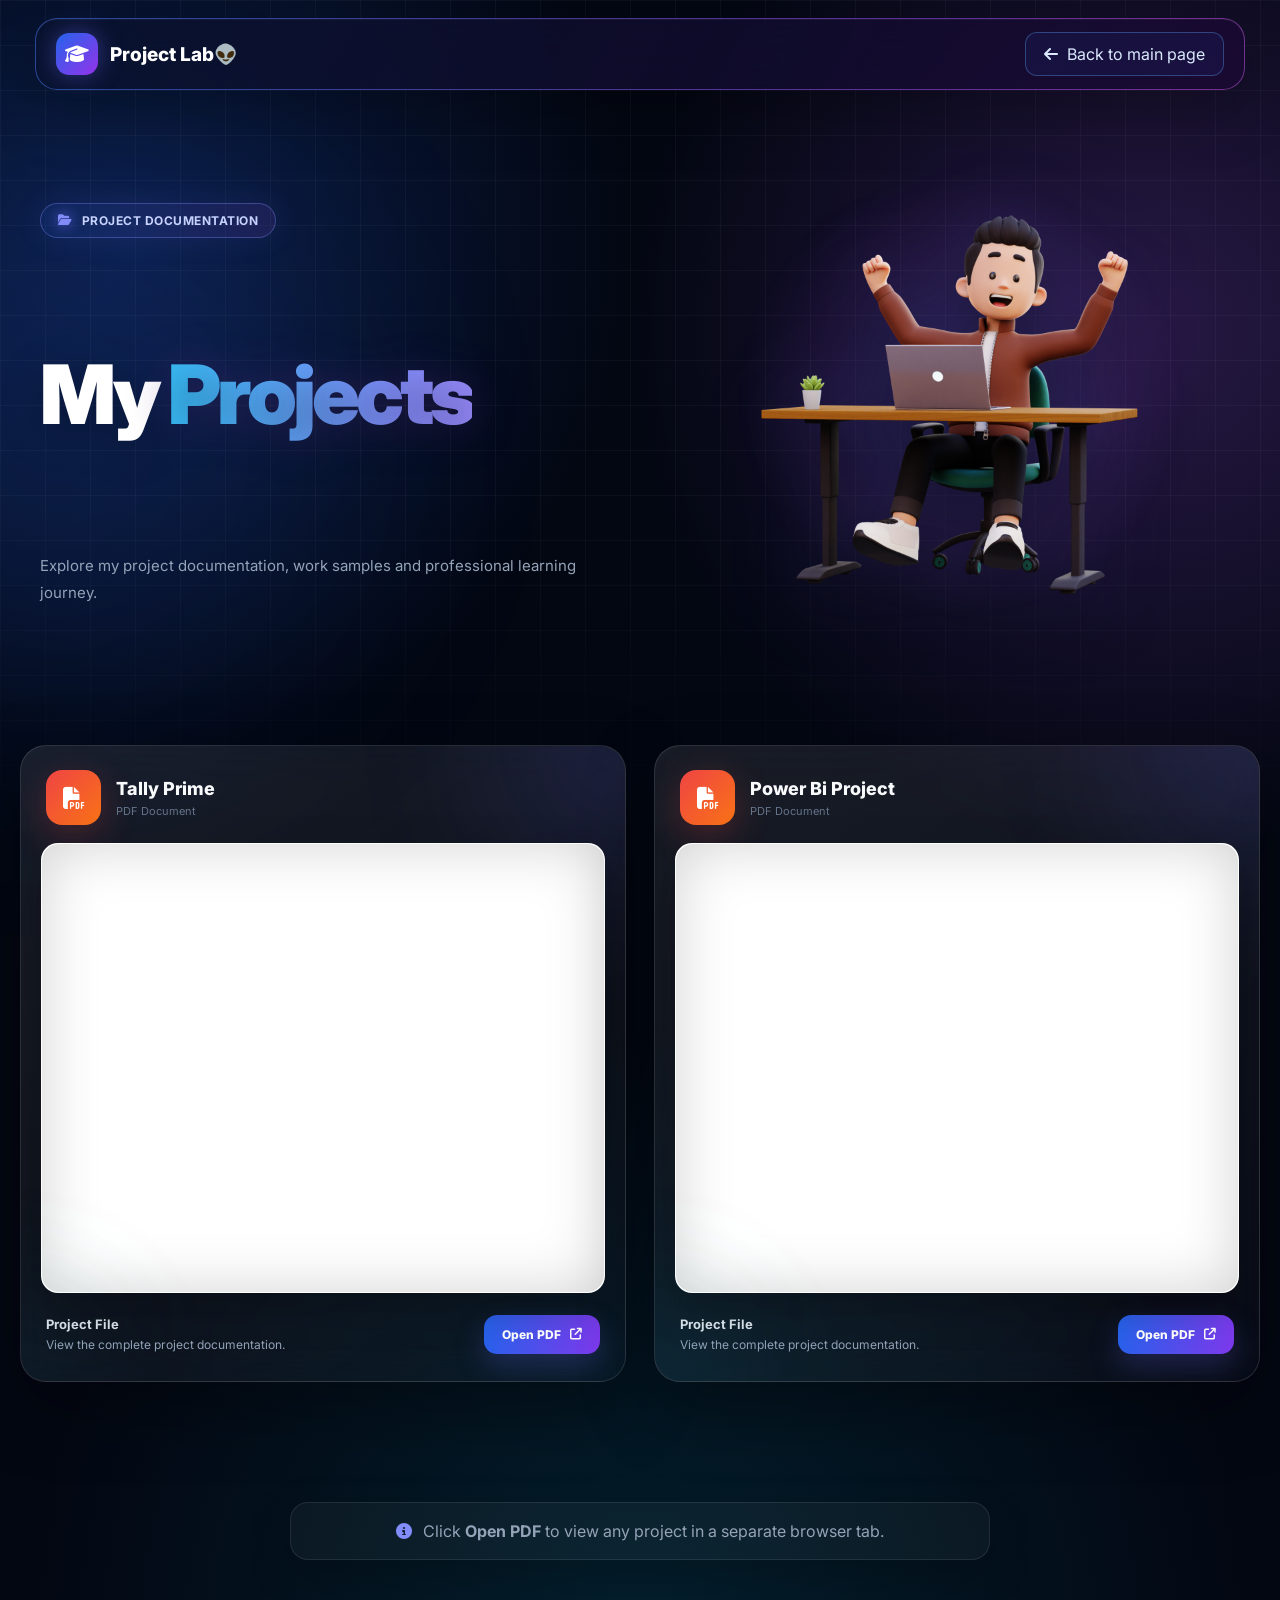
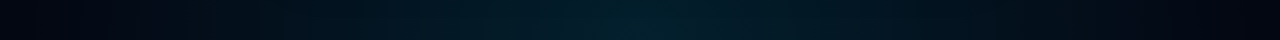
<file: project.html>
<!DOCTYPE html>
<html lang="en">
<head>
    <meta charset="UTF-8">
    <meta name="viewport" content="width=device-width, initial-scale=1.0">

    <title>My Projects | Mohit Kumar</title>

    <!-- Google Font -->
    <link rel="preconnect" href="https://fonts.googleapis.com">
    <link rel="preconnect" href="https://fonts.gstatic.com" crossorigin>
    <link href="https://fonts.googleapis.com/css2?family=Inter:wght@400;500;600;700;800&display=swap" rel="stylesheet">

    <!-- Font Awesome -->
    <link rel="stylesheet"
          href="https://cdnjs.cloudflare.com/ajax/libs/font-awesome/6.5.2/css/all.min.css">

    <style>

       /* =========================================================
   MOHIT KUMAR — PROJECT PAGE
   PREMIUM 3D / NEON / GLASSMORPHISM
========================================================= */

* {
    margin: 0;
    padding: 0;
    box-sizing: border-box;
}

html {
    scroll-behavior: smooth;
}

body {
    min-height: 100vh;
    font-family: "Inter", sans-serif;
    color: #fff;
    overflow-x: hidden;

    background:
        radial-gradient(
            circle at 10% 15%,
            rgba(37, 99, 235, .25),
            transparent 28%
        ),
        radial-gradient(
            circle at 90% 20%,
            rgba(168, 85, 247, .22),
            transparent 30%
        ),
        radial-gradient(
            circle at 50% 100%,
            rgba(6, 182, 212, .14),
            transparent 35%
        ),
        #030712;
}


/* =========================================================
   BACKGROUND GRID / TEXTURE
========================================================= */

body::before {
    content: "";
    position: fixed;
    inset: 0;

    pointer-events: none;
    z-index: -10;

    background-image:
        linear-gradient(
            rgba(255,255,255,.035) 1px,
            transparent 1px
        ),
        linear-gradient(
            90deg,
            rgba(255,255,255,.035) 1px,
            transparent 1px
        );

    background-size: 45px 45px;

    mask-image:
        linear-gradient(
            to bottom,
            black 0%,
            black 55%,
            transparent 100%
        );
}


/* =========================================================
   BIG AMBIENT LIGHT
========================================================= */

body::after {
    content: "";

    position: fixed;

    width: 550px;
    height: 550px;

    left: -220px;
    top: 20%;

    border-radius: 50%;

    background: #2563eb;

    filter: blur(130px);

    opacity: .12;

    z-index: -9;

    animation: ambientMove 10s ease-in-out infinite alternate;
}

@keyframes ambientMove {

    0% {
        transform: translate(0, 0);
    }

    100% {
        transform: translate(280px, 100px);
    }
}


/* =========================================================
   HEADER
========================================================= */

.top-header {
    width: calc(100% - 70px);

    margin: 18px auto 0;

    padding: 13px 20px;

    display: flex;
    align-items: center;
    justify-content: space-between;

    border-radius: 22px;

    border: 1px solid rgba(255,255,255,.12);

    background:
        linear-gradient(
            120deg,
            rgba(8,18,45,.82),
            rgba(27,8,52,.72)
        );

    backdrop-filter: blur(22px);
    -webkit-backdrop-filter: blur(22px);

    box-shadow:
        0 20px 60px rgba(0,0,0,.25),
        inset 0 1px rgba(255,255,255,.05);

    position: sticky;
    top: 15px;

    z-index: 100;
}


/* Animated header border */

.top-header::before {
    content: "";

    position: absolute;
    inset: -1px;

    border-radius: inherit;

    background:
        linear-gradient(
            90deg,
            #2563eb,
            #9333ea,
            #ec4899,
            #06b6d4,
            #2563eb
        );

    background-size: 300% 100%;

    animation: headerBorder 7s linear infinite;

    opacity: .5;

    z-index: -1;

    padding: 1px;

    mask:
        linear-gradient(#fff 0 0) content-box,
        linear-gradient(#fff 0 0);

    mask-composite: exclude;
}

@keyframes headerBorder {
    to {
        background-position: 300% 0;
    }
}


/* =========================================================
   LOGO
========================================================= */

.logo {
    display: flex;
    align-items: center;
    gap: 12px;

    color: #fff;

    text-decoration: none;

    font-size: 19px;
    font-weight: 800;
}

.logo-icon {
    width: 42px;
    height: 42px;

    display: grid;
    place-items: center;

    border-radius: 13px;

    background:
        linear-gradient(
            135deg,
            #2563eb,
            #9333ea
        );

    box-shadow:
        0 0 25px rgba(99,102,241,.45);

    animation: logoPulse 3s ease-in-out infinite;
}

@keyframes logoPulse {

    50% {
        box-shadow:
            0 0 40px rgba(168,85,247,.65);
    }
}


/* =========================================================
   BACK BUTTON
========================================================= */

.back-btn {
    display: inline-flex;

    align-items: center;

    gap: 9px;

    padding: 11px 18px;

    border-radius: 12px;

    color: #dbeafe;

    text-decoration: none;

    border: 1px solid rgba(96,165,250,.35);

    background:
        rgba(37,99,235,.08);

    transition: .35s ease;
}

.back-btn:hover {

    transform: translateY(-3px);

    color: #fff;

    border-color: #60a5fa;

    background:
        rgba(37,99,235,.18);

    box-shadow:
        0 10px 35px rgba(37,99,235,.25);
}


/* =========================================================
   HERO
========================================================= */

.hero {

    width: min(1250px, calc(100% - 40px));

    min-height: 600px;

    margin: 0 auto;

    padding: 65px 20px 50px;

    display: grid;

    /*
        HTML order:

        badge
        image
        h1
        paragraph

        We use CSS grid to place them
        exactly where we want.
    */

    grid-template-columns: 1fr 1fr;

    grid-template-areas:
        "badge image"
        "title image"
        "text image";

    align-items: center;

    column-gap: 30px;

    position: relative;
}


/* =========================================================
   HERO BADGE
========================================================= */

.hero-badge {

    grid-area: badge;

    width: fit-content;

    display: inline-flex;

    align-items: center;

    gap: 9px;

    padding: 9px 17px;

    border-radius: 50px;

    color: #c7d2fe;

    font-size: 12px;

    font-weight: 700;

    letter-spacing: .5px;

    background:
        linear-gradient(
            100deg,
            rgba(37,99,235,.12),
            rgba(168,85,247,.12)
        );

    border: 1px solid rgba(129,140,248,.35);

    box-shadow:
        0 0 30px rgba(99,102,241,.12);

    animation:
        badgeFloat 3s ease-in-out infinite;
}

.hero-badge i {
    color: #818cf8;

    filter:
        drop-shadow(
            0 0 7px #6366f1
        );
}

@keyframes badgeFloat {

    0%,100% {
        transform: translateY(0);
    }

    50% {
        transform: translateY(-5px);
    }
}


/* =========================================================
   3D CHARACTER / IMAGE
========================================================= */

/*
    Tumhare HTML mein:

    <img src="3d.png" alt="">

    hai.

    Isliye ye directly us image ko style karega.
*/

.hero > img {

    grid-area: image;

    width: min(560px, 100%);

    height: 500px;

    object-fit: contain;

    object-position: center;

    justify-self: center;

    align-self: center;

    position: relative;

    z-index: 5;

    /*
        Agar PNG ka background transparent hai,
        to ye effect character ko glow dega.
    */

    filter:
        drop-shadow(
            0 30px 30px rgba(0,0,0,.45)
        )
        drop-shadow(
            0 0 35px rgba(99,102,241,.18)
        );

    animation:
        characterFloat 5s ease-in-out infinite;
}


/* Character ke peeche glow */

.hero > img::after {
    content: "";
}


/* Character floating */

@keyframes characterFloat {

    0%,100% {
        transform:
            translateY(0)
            rotate(0deg);
    }

    50% {
        transform:
            translateY(-13px)
            rotate(.6deg);
    }
}


/* =========================================================
   CHARACTER LIGHT RING
========================================================= */

.hero::before {

    content: "";

    position: absolute;

    width: 450px;
    height: 450px;

    right: 6%;
    top: 80px;

    border-radius: 50%;

    background:
        radial-gradient(
            circle,
            rgba(99,102,241,.20),
            rgba(168,85,247,.08) 45%,
            transparent 70%
        );

    filter: blur(5px);

    z-index: 0;

    animation:
        characterGlow 5s ease-in-out infinite alternate;
}

@keyframes characterGlow {

    from {
        transform: scale(.9);
        opacity: .55;
    }

    to {
        transform: scale(1.12);
        opacity: 1;
    }
}


/* =========================================================
   HERO TITLE
========================================================= */

.hero h1 {

    grid-area: title;

    margin-top: 22px;

    font-size:
        clamp(
            48px,
            7vw,
            82px
        );

    line-height: .95;

    letter-spacing: -4px;

    font-weight: 900;

    position: relative;

    z-index: 4;

    text-shadow:
        0 10px 40px rgba(0,0,0,.25);

    animation:
        titleReveal .9s ease both;
}

@keyframes titleReveal {

    from {
        opacity: 0;

        transform:
            translateY(25px);
    }

    to {
        opacity: 1;

        transform:
            translateY(0);
    }
}


/* Gradient "Projects" */

.gradient-text {

    background:
        linear-gradient(
            90deg,
            #38bdf8,
            #818cf8,
            #c084fc,
            #f472b6,
            #38bdf8
        );

    background-size: 300% auto;

    -webkit-background-clip: text;
    background-clip: text;

    color: transparent;

    animation:
        gradientMove 5s linear infinite;

    filter:
        drop-shadow(
            0 0 20px rgba(168,85,247,.18)
        );
}

@keyframes gradientMove {

    to {
        background-position: 300% center;
    }
}


/* =========================================================
   HERO DESCRIPTION
========================================================= */

.hero p {

    grid-area: text;

    max-width: 600px;

    margin-top: 22px;

    color: #94a3b8;

    font-size: 15px;

    line-height: 1.85;

    position: relative;

    z-index: 4;

    animation:
        textReveal 1.1s ease both;
}

@keyframes textReveal {

    from {
        opacity: 0;

        transform:
            translateY(20px);
    }

    to {
        opacity: 1;

        transform:
            translateY(0);
    }
}


/* =========================================================
   DECORATIVE ORBS AROUND CHARACTER
========================================================= */

.hero-character {
    display: none;
}


/* =========================================================
   PROJECT GRID
========================================================= */

.projects {

    width: min(1250px, calc(100% - 40px));

    margin: 20px auto 100px;

    padding: 20px 0;

    display: grid;

    grid-template-columns:
        repeat(2, minmax(0, 1fr));

    gap: 28px;
}


/* =========================================================
   PDF CARD
========================================================= */

.pdf-card {

    position: relative;

    overflow: hidden;

    border-radius: 26px;

    background:
        linear-gradient(
            145deg,
            rgba(255,255,255,.09),
            rgba(255,255,255,.025)
        );

    border: 1px solid rgba(255,255,255,.12);

    backdrop-filter: blur(22px);
    -webkit-backdrop-filter: blur(22px);

    box-shadow:
        0 25px 70px rgba(0,0,0,.35);

    transition:
        transform .45s ease,
        border-color .45s ease,
        box-shadow .45s ease;
}


/* Card light */

.pdf-card::before {

    content: "";

    position: absolute;

    width: 250px;
    height: 250px;

    right: -120px;
    top: -120px;

    border-radius: 50%;

    background:
        #6366f1;

    filter: blur(80px);

    opacity: .16;

    pointer-events: none;
}


/* Bottom glow */

.pdf-card::after {

    content: "";

    position: absolute;

    width: 180px;
    height: 180px;

    left: -100px;
    bottom: -100px;

    border-radius: 50%;

    background:
        #06b6d4;

    filter: blur(80px);

    opacity: .10;

    pointer-events: none;
}


.pdf-card:hover {

    transform:
        translateY(-12px);

    border-color:
        rgba(129,140,248,.45);

    box-shadow:
        0 35px 100px rgba(0,0,0,.48),
        0 0 50px rgba(99,102,241,.12);
}


/* =========================================================
   PDF HEADER
========================================================= */

.pdf-header {

    padding: 24px 25px 18px;

    display: flex;

    align-items: center;

    gap: 15px;
}

.pdf-icon {

    width: 55px;
    height: 55px;

    flex-shrink: 0;

    display: grid;

    place-items: center;

    border-radius: 16px;

    color: #fff;

    font-size: 22px;

    background:
        linear-gradient(
            135deg,
            #ef4444,
            #f97316
        );

    box-shadow:
        0 10px 35px rgba(239,68,68,.25);

    animation:
        pdfPulse 3s ease-in-out infinite;
}

@keyframes pdfPulse {

    50% {
        transform: translateY(-3px);

        box-shadow:
            0 15px 40px rgba(239,68,68,.35);
    }
}

.pdf-header h2 {

    color: #f8fafc;

    font-size: 18px;

    font-weight: 800;
}

.pdf-header span {

    display: block;

    margin-top: 5px;

    color: #64748b;

    font-size: 11px;
}


/* =========================================================
   PDF PREVIEW
========================================================= */

.pdf-preview {

    margin: 0 20px;

    height: 450px;

    overflow: hidden;

    border-radius: 17px;

    background: #fff;

    border: 1px solid rgba(255,255,255,.12);

    position: relative;

    box-shadow:
        0 15px 40px rgba(0,0,0,.25);
}

.pdf-preview iframe {

    width: 100%;
    height: 100%;

    border: none;

    background: #fff;
}


/* PDF shine */

.pdf-preview::after {

    content: "";

    position: absolute;

    top: 0;
    left: -100%;

    width: 60%;
    height: 100%;

    background:
        linear-gradient(
            90deg,
            transparent,
            rgba(255,255,255,.15),
            transparent
        );

    transform: skewX(-20deg);

    pointer-events: none;
}

.pdf-card:hover .pdf-preview::after {

    animation:
        pdfShine 1.2s ease;
}

@keyframes pdfShine {

    from {
        left: -100%;
    }

    to {
        left: 150%;
    }
}


.preview-overlay {

    position: absolute;

    inset: 0;

    pointer-events: none;

    border-radius: inherit;

    box-shadow:
        inset 0 0 60px rgba(0,0,0,.18);
}


/* =========================================================
   PDF FOOTER
========================================================= */

.pdf-footer {

    padding: 20px 25px 25px;

    display: flex;

    align-items: center;

    justify-content: space-between;

    gap: 15px;
}

.pdf-info {

    color: #94a3b8;

    font-size: 12px;

    line-height: 1.7;
}

.pdf-info strong {

    color: #e2e8f0;

    font-size: 13px;
}


/* =========================================================
   OPEN PDF BUTTON
========================================================= */

.open-btn {

    display: inline-flex;

    align-items: center;

    justify-content: center;

    gap: 9px;

    padding: 12px 18px;

    border-radius: 13px;

    color: white;

    text-decoration: none;

    font-size: 12px;

    font-weight: 800;

    white-space: nowrap;

    background:
        linear-gradient(
            100deg,
            #2563eb,
            #7c3aed,
            #db2777
        );

    background-size: 200% auto;

    box-shadow:
        0 12px 30px rgba(99,102,241,.25);

    transition: .35s;
}

.open-btn:hover {

    transform:
        translateY(-4px)
        scale(1.03);

    background-position:
        100% center;

    box-shadow:
        0 18px 45px rgba(99,102,241,.40);
}


/* =========================================================
   BOTTOM NOTE
========================================================= */

.bottom-note {

    width: min(700px, calc(100% - 40px));

    margin: 0 auto 80px;

    padding: 18px 25px;

    text-align: center;

    border-radius: 18px;

    color: #94a3b8;

    background:
        rgba(255,255,255,.035);

    border:
        1px solid rgba(255,255,255,.09);

    box-shadow:
        0 15px 45px rgba(0,0,0,.20);
}

.bottom-note i {

    color: #818cf8;

    margin-right: 7px;
}


/* =========================================================
   SELECTION
========================================================= */

::selection {

    background: #7c3aed;

    color: white;
}


/* =========================================================
   SCROLLBAR
========================================================= */

::-webkit-scrollbar {
    width: 8px;
}

::-webkit-scrollbar-track {
    background: #030712;
}

::-webkit-scrollbar-thumb {

    border-radius: 20px;

    background:
        linear-gradient(
            #2563eb,
            #a855f7,
            #ec4899
        );
}


/* =========================================================
   TABLET
========================================================= */

@media (max-width: 900px) {

    .top-header {
        width: calc(100% - 30px);
    }

    .hero {

        grid-template-columns: 1fr;

        grid-template-areas:
            "badge"
            "image"
            "title"
            "text";

        text-align: center;

        padding-top: 50px;
    }

    .hero-badge {

        justify-self: center;
    }

    .hero > img {

        width: min(500px, 90vw);

        height: 430px;

        justify-self: center;

        margin: -15px auto -10px;
    }

    .hero h1 {

        margin-top: 5px;
    }

    .hero p {

        margin-left: auto;
        margin-right: auto;
    }

    .projects {

        grid-template-columns: 1fr;

        max-width: 700px;
    }
}


/* =========================================================
   MOBILE
========================================================= */

@media (max-width: 600px) {

    .top-header {

        width: calc(100% - 20px);

        padding: 10px 12px;

        border-radius: 18px;
    }

    .logo {

        font-size: 15px;
    }

    .logo-icon {

        width: 36px;
        height: 36px;
    }

    .back-btn {

        padding: 9px 11px;

        font-size: 10px;
    }

    .hero {

        width: calc(100% - 25px);

        padding:
            45px 10px
            35px;

        min-height: auto;
    }

    .hero > img {

        width: 100%;

        height: 330px;

        margin: -10px auto -5px;
    }

    .hero h1 {

        font-size: 52px;

        letter-spacing: -3px;
    }

    .hero p {

        font-size: 13px;

        line-height: 1.7;
    }

    .projects {

        width: calc(100% - 20px);

        padding: 0;

        gap: 20px;
    }

    .pdf-card {

        border-radius: 21px;
    }

    .pdf-header {

        padding:
            20px 18px 15px;
    }

    .pdf-preview {

        height: 400px;

        margin:
            0 12px;
    }

    .pdf-footer {

        flex-direction: column;

        align-items: stretch;

        padding:
            18px;
    }

    .open-btn {

        width: 100%;
    }

    .bottom-note {

        width: calc(100% - 25px);

        font-size: 11px;
    }
}


/* =========================================================
   REDUCED MOTION
========================================================= */

@media (prefers-reduced-motion: reduce) {

    *,
    *::before,
    *::after {

        animation-duration: .01ms !important;

        animation-iteration-count: 1 !important;

        scroll-behavior: auto !important;
    }
}
    </style>
</head>

<body>

    <!-- ================= HEADER ================= -->

    <header class="top-header">

        <a href="index.html" class="logo">

            <span class="logo-icon">
                <i class="fa-solid fa-graduation-cap"></i>
            </span>

            <span>Project Lab👽</span>

        </a>

        <a href="index.html#projects" class="back-btn">

            <i class="fa-solid fa-arrow-left"></i>

            Back to main page

        </a>

    </header>


    <!-- ================= HERO ================= -->

    <section class="hero">

        <span class="hero-badge">

            <i class="fa-solid fa-folder-open"></i>

            PROJECT DOCUMENTATION

        </span>
        <img src="3d.png" alt="">

        <h1>

            My <span class="gradient-text">Projects</span>

        </h1>

        <p>

            Explore my project documentation, work samples
            and professional learning journey.

        </p>

    </section>


    <!-- ================= PROJECTS ================= -->

    <main class="projects">


        <!-- ================= PDF 1 ================= -->

        <article class="pdf-card">

            <div class="pdf-header">

                <div class="pdf-icon">

                    <i class="fa-solid fa-file-pdf"></i>

                </div>

                <div>

                    <h2>Tally Prime </h2>

                    <span>PDF Document</span>

                </div>

            </div>


            <div class="pdf-preview">

                <iframe
                    src="doc1.pdf"
                    title="Project PDF 1">
                </iframe>

                <div class="preview-overlay"></div>

            </div>


            <div class="pdf-footer">

                <div class="pdf-info">

                    <strong>Project File</strong><br>

                    View the complete project documentation.

                </div>

                <a
                    href="doc1.pdf"
                    target="_blank"
                    class="open-btn">

                    Open PDF

                    <i class="fa-solid fa-arrow-up-right-from-square"></i>

                </a>

            </div>

        </article>


        <!-- ================= PDF 2 ================= -->

        <article class="pdf-card">

            <div class="pdf-header">

                <div class="pdf-icon">

                    <i class="fa-solid fa-file-pdf"></i>

                </div>

                <div>

                    <h2>Power Bi Project </h2>

                    <span>PDF Document</span>

                </div>

            </div>


            <div class="pdf-preview">

                <iframe
                    src="doc2.pdf"
                    title="Project PDF 2">
                </iframe>

                <div class="preview-overlay"></div>

            </div>


            <div class="pdf-footer">

                <div class="pdf-info">

                    <strong>Project File</strong><br>

                    View the complete project documentation.

                </div>

                <a
                    href="doc2.pdf"
                    target="_blank"
                    class="open-btn">

                    Open PDF

                    <i class="fa-solid fa-arrow-up-right-from-square"></i>

                </a>

            </div>

        </article>


    </main>


    <!-- ================= NOTE ================= -->

    <div class="bottom-note">

        <i class="fa-solid fa-circle-info"></i>

        Click <strong>Open PDF</strong> to view any project
        in a separate browser tab.

    </div>


</body>
</html>
</file>
